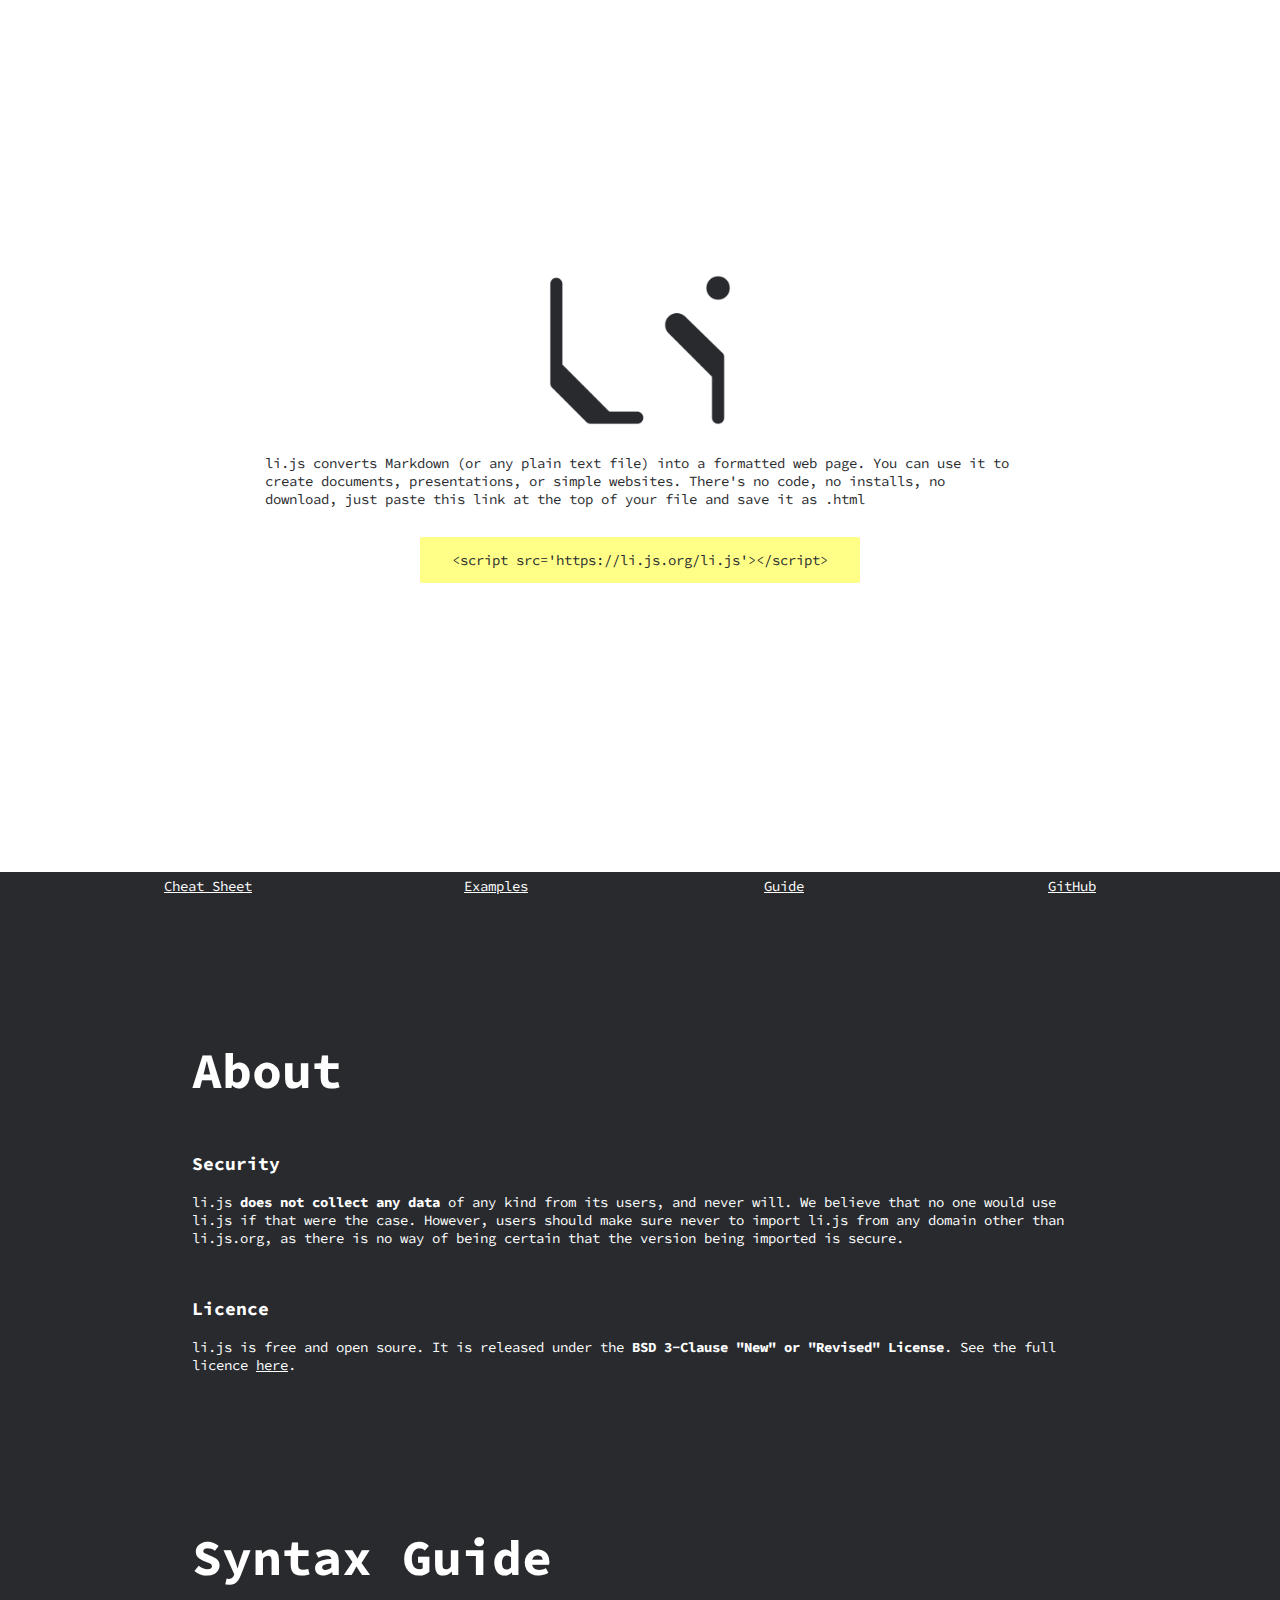
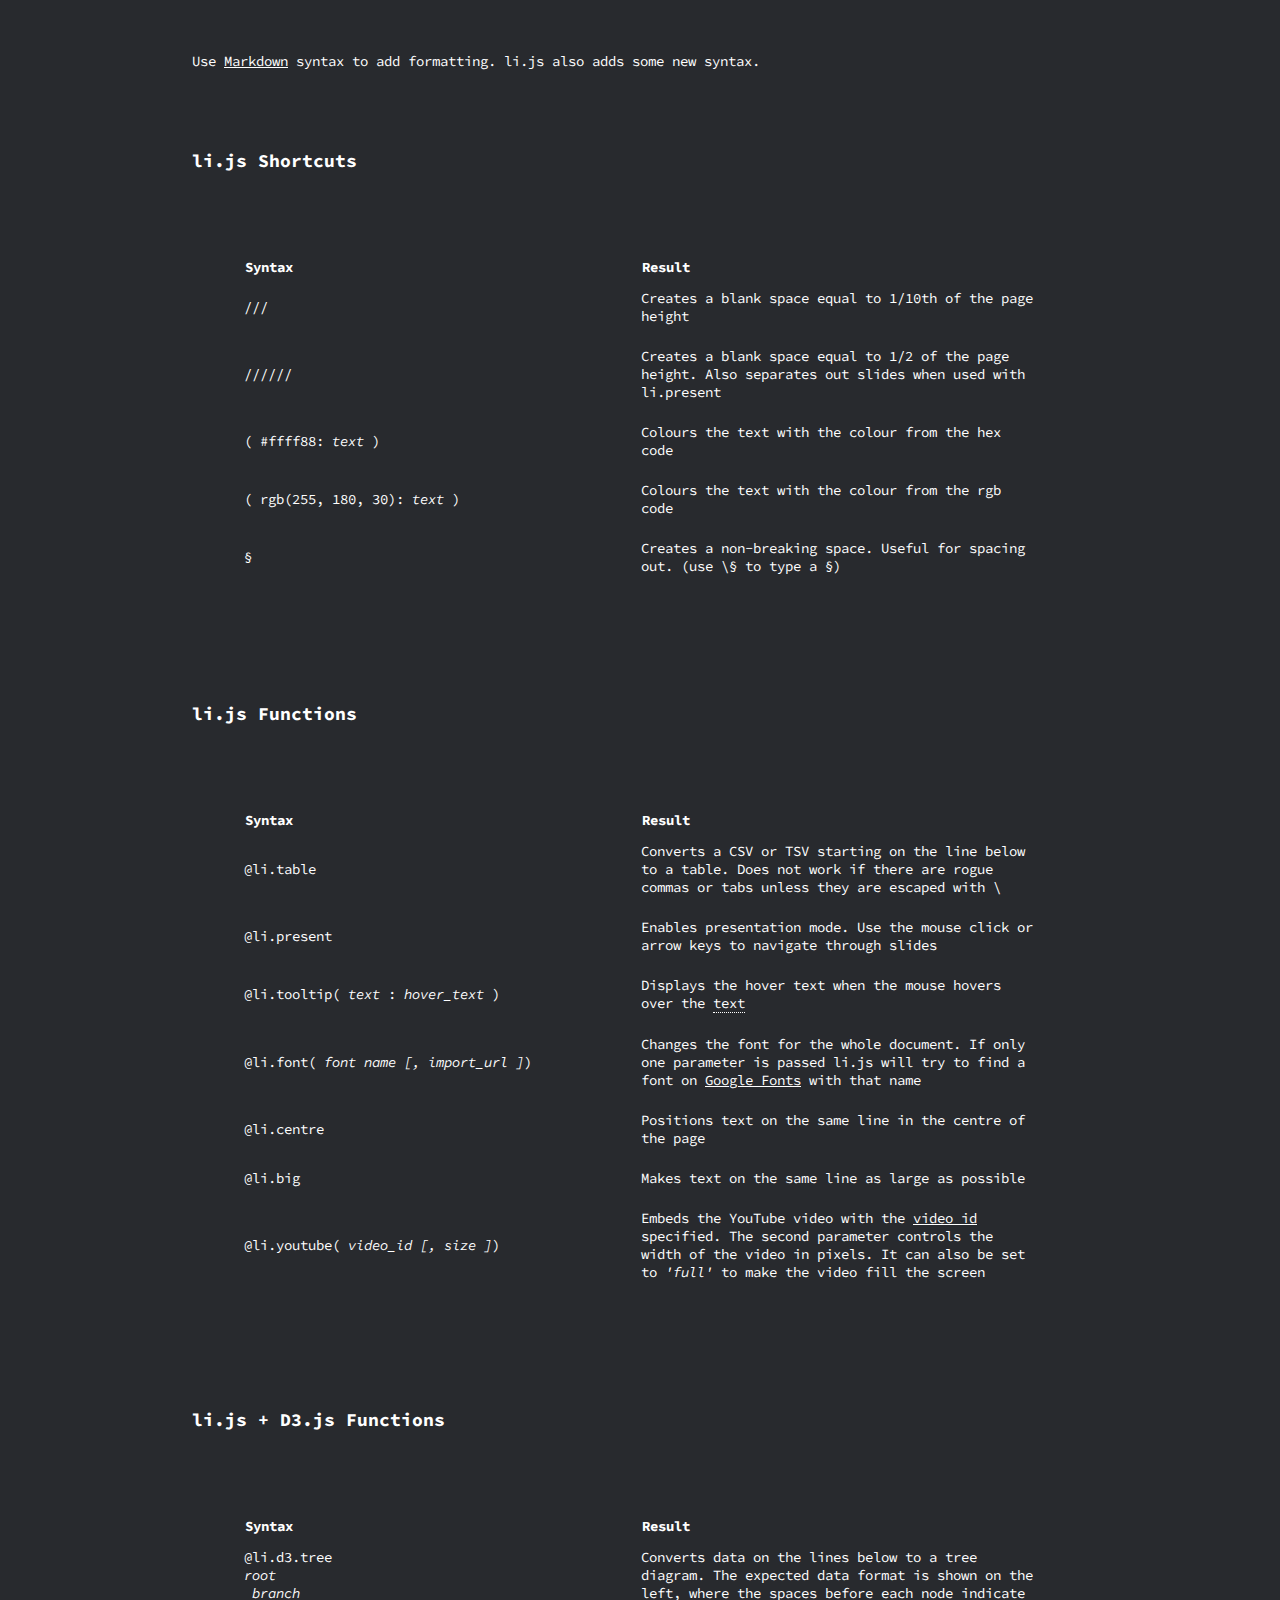
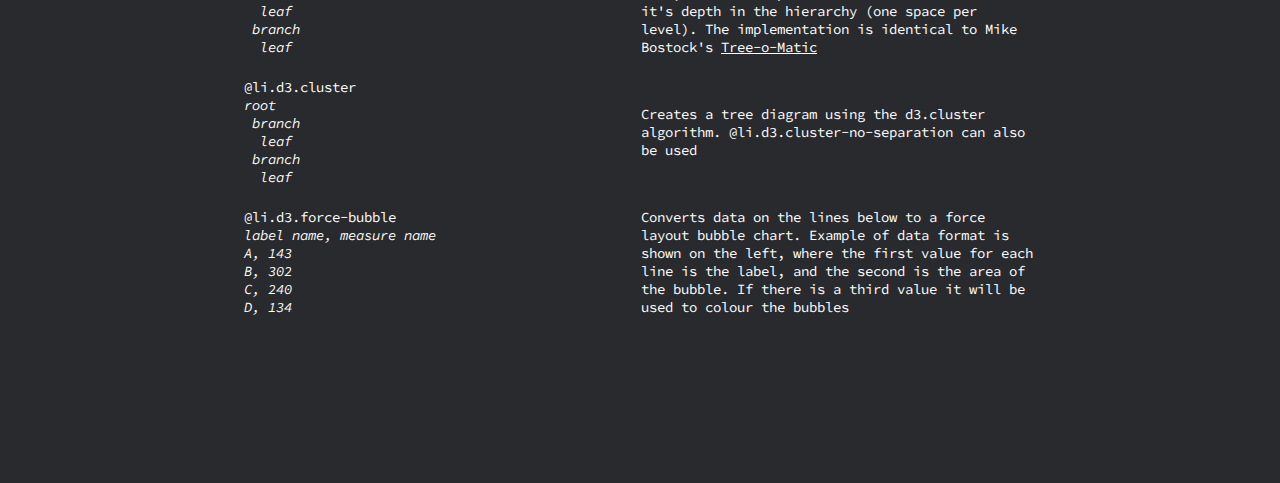
<file: index.html>
<!DOCTYPE html>
<html>
<head>
  <!-- Global site tag (gtag.js) - Google Analytics -->
  <script async src="https://www.googletagmanager.com/gtag/js?id=UA-133218435-1"></script>
  <script>
    window.dataLayer = window.dataLayer || [];
    function gtag(){dataLayer.push(arguments);}
    gtag('js', new Date());

    gtag('config', 'UA-133218435-1');
  </script>
  <meta charset=utf-8>
  <meta name="viewport" content="width=device-width, initial-scale=1.0">
  <meta name="description" content="li.js: The auto-formatting javascript library. Create beautiful web pages from plain text files. No code, no installs, no download.">

  <title>li.js</title>

  <link rel="stylesheet" type="text/css" href="assets/css/style.css">
  <link rel="icon" type="image/png" href="./favicon.png">
</head>

<body>

  <div class="landing">

    <div class="logo"></div>
    <div class="welcome">
      <p class="welcome-inner">li.js converts Markdown (or any plain text file) into a formatted web page. You can use it to create documents, presentations, or simple websites. There's no code, no installs, no download, just paste this link at the top of your file and save it as .html</p>
    </div>
    <div class="script-tag" id="tag" onclick="copyTag()">
      <div class="script-tag-inner"><p>&lt;script src=&apos;https://li.js.org/li.js&apos;&gt;&lt;/script&gt;</p></div>
    </div>

    <div class="nav">
      <a href="Examples/cheat sheet.html">Cheat Sheet</a>
      <a href="https://github.com/MattSimmons1/li/tree/master/Examples" style="text-align: center">Examples</a>
      <a href="#guide" style="text-align: center">Guide</a>
      <a href="https://github.com/MattSimmons1/li">GitHub</a>
    </div>

  </div>

  <div class="guide">
    <div class="about">
      <h1 class="guide-title" id="about">About</h1>
      <h3>Security</h3>
      <p class="guide-info">li.js <b>does not collect any data</b> of any kind from its users, and never will. We believe that no one would use li.js if that were the case. However, users should make sure never to import li.js from any domain other than li.js.org, as there is no way of being certain that the version being imported is secure.</p>
      <h3>Licence</h3>
      <p class="guide-info">li.js is free and open soure. It is released under the <b>BSD 3-Clause "New" or "Revised" License</b>. See the full licence <a href="https://github.com/MattSimmons1/li/blob/master/LICENSE">here</a>.</p>
    </div>

    <h1 class="guide-title" id="guide">Syntax Guide</h1>
    <p class="guide-info">Use <a href="Examples/cheat sheet.html#markdown">Markdown</a> syntax to add formatting. li.js also adds some new syntax.</p>
    <h3 class="guide-subtitle">li.js Shortcuts</h3>
    <table class="guide-table guide-table-1">
      <thead>
        <tr>
          <th>Syntax</th>
          <th>Result</th>
        </tr>
      </thead>
      <tbody>
        <tr>
          <td>///</td>
          <td>Creates a blank space equal to 1/10th of the page height</td>
        </tr>
        <tr>
          <td>//////</td>
          <td>Creates a blank space equal to 1/2 of the page height. Also separates out slides when used with li.present</td>
        </tr>
        <tr>
          <td>( #ffff88: <em>text</em> )</td>
          <td>Colours the text with the colour from the hex code</td>
        </tr>
        <tr>
          <td>( rgb(255, 180, 30): <em>text</em> )</td>
          <td>Colours the text with the colour from the rgb code</td>
        </tr>
        <tr>
          <td>§</td>
          <td>Creates a non-breaking space. Useful for spacing out. (use \§ to type a §)</td>
        </tr>
      </tbody>
    </table>

    <h3 class="guide-subtitle guide-subtitle-2">li.js Functions</h3>
    <table class="guide-table guide-table-2">
      <thead>
        <tr>
          <th>Syntax</th>
          <th>Result</th>
        </tr>
      </thead>
      <tbody>
        <tr>
          <td>@li.table</td>
          <td>Converts a CSV or TSV starting on the line below to a table. Does not work if there are rogue commas or tabs unless they are escaped with \</td>
        </tr>
        <tr>
          <td>@li.present</td>
          <td>Enables presentation mode. Use the mouse click or arrow keys to navigate through slides</td>
        </tr>
        <tr>
          <td>@li.tooltip( <em>text</em> : <em>hover_text</em> )</td>
          <td>Displays the hover text when the mouse hovers over the <span class="li-tooltip">text<span class="li-tooltip-text">like this!</span></span></td>
        </tr>
        <tr>
          <td>@li.font( <em>font name</em> <em>[, import_url ]</em>)</td>
          <td>Changes the font for the whole document. If only one parameter is passed li.js will try to find a font on <a href="https://fonts.google.com">Google Fonts</a> with that name</td>
        </tr>
        <tr>
          <td>@li.centre</td>
          <td>Positions text on the same line in the centre of the page</td>
        </tr>
        <tr>
          <td>@li.big</td>
          <td>Makes text on the same line as large as possible</td>
        </tr>
        <tr>
          <td>@li.youtube( <em>video_id [, size ]</em>)</td>
          <td>Embeds the YouTube video with the <a href="https://gist.github.com/jakebellacera/d81bbf12b99448188f183141e6696817">video id</a> specified. The second parameter controls the width of the video in pixels. It can also be set to <em>'full'</em> to make the video fill the screen</td>
        </tr>
      </tbody>
    </table>

  <h3 class="guide-subtitle guide-subtitle-3">li.js + D3.js Functions</h3>
  <table class="guide-table guide-table-3">
      <thead>
        <tr>
          <th>Syntax</th>
          <th>Result</th>
        </tr>
      </thead>
      <tbody>
        <tr>
          <td>@li.d3.tree<br><em>root<br>&nbsp;branch<br>&nbsp;&nbsp;leaf<br>&nbsp;branch<br>&nbsp;&nbsp;leaf</em></td>
          <td>Converts data on the lines below to a tree diagram. The expected data format is shown on the left, where the spaces before each node indicate it's depth in the hierarchy (one space per level). The implementation is identical to Mike Bostock's <a href="https://beta.observablehq.com/@mbostock/tree-o-matic">Tree-o-Matic</a></td>
        </tr>
        <tr>
          <td>@li.d3.cluster<br><em>root<br>&nbsp;branch<br>&nbsp;&nbsp;leaf<br>&nbsp;branch<br>&nbsp;&nbsp;leaf</em></td>
          <td>Creates a tree diagram using the d3.cluster algorithm. @li.d3.cluster-no-separation can also be used</td>
        </tr>
        <tr>
          <td>@li.d3.force-bubble<br><em>label name, measure name<br>A, 143<br>B, 302<br>C, 240<br>D, 134</em></td>
          <td>Converts data on the lines below to a force layout bubble chart. Example of data format is shown on the left, where the first value for each line is the label, and the second is the area of the bubble. If there is a third value it will be used to colour the bubbles</td>
        </tr>
      </tbody>
    </table>
  </div>

</body>
<script>

function copyTag() {
    if (document.selection) { // IE
        var range = document.body.createTextRange();
        range.moveToElementText(document.getElementById("tag"));
        range.select();
    }
    else if (window.getSelection) {
        var range = document.createRange();
        range.selectNode(document.getElementById("tag"));
        window.getSelection().removeAllRanges();
        window.getSelection().addRange(range);
    }

    document.execCommand("copy");
}

</script>
</file>
<file: assets/css/style.css>
@import url('https://fonts.googleapis.com/css?family=Source+Code+Pro:400,600');

::-webkit-scrollbar {
  display: none;
}

body {
  margin: 0;
}

p {
  font-family: 'Source Code Pro', monospace;
  font-size: 14px;
  color: #282a2e;
}

a {
  font-family: 'Source Code Pro', monospace;
  font-size: 14px;
  color: #fff;
}

h1 {
  font-family: 'Source Code Pro', monospace;
  font-size: 50px;
  color: #fff;
}

h3 {
  font-family: 'Source Code Pro', monospace;
  font-size: 18px;
  color: #fff;
  margin-top: 50px;
}

tr, td {
  font-family: 'Source Code Pro', monospace;
  font-size: 14px;
  color: #fff;
  padding: 10px 0 10px 0;
  text-align: left;
}

.landing {
  background: #fff;
  display: grid;
  grid-template-rows: 1fr 150px min-content 45px 1fr min-content;
  grid-template-columns: 15vw 1fr 15vw;
  grid-row-gap: 15px;

  height: 100vh;
  width: 100vw;
}

.logo {
  background-image: url("../img/logo.png");
  background-size: contain;
  background-position: center;
  background-repeat: no-repeat;
  height: 100%;
  width: 100%;

  grid-column: 2;
  grid-row: 2;
}

.welcome {
  grid-column: 2;
  grid-row: 3;
  height: min-content;
  display: grid;
}
.welcome-inner {
  grid-column: 2;
  max-width: 750px;
}

.script-tag {
  grid-column: 2;
  grid-row: 4;
  position: relative;
}
.script-tag-inner {
  text-align: center;
  background: #ff8;
  width: 440px;
  border-radius: 2px;
  margin: 0;
  position: absolute;
  top: 50%;
  left: 50%;
  transform: translate(-50%, -50%);
}

.nav {
  grid-column: 1 / span 3;
  grid-row: 6;
  background: #282a2e;
  padding: 5px 5vw 5px 5vw;

  display: grid;
  grid-template-columns: 1fr 1fr 1fr 1fr;
  grid-template-rows: 1fr;
}
.nav a {
  display: table-cell;
  vertical-align: bottom;
  grid-row: 1;
  text-align: center;
}

.guide {
  background: #282a2e;
  display: grid;
  grid-template-columns: 15vw 1fr 15vw;
  grid-template-rows: 10vh auto auto auto auto auto auto auto auto auto 10vh;
  grid-row-gap: 15px;

  height: auto;
}

.about {
  grid-column: 2;
  grid-row: 2;
  margin-bottom: 10vh;
}

.guide-title {
  grid-column: 2;
  grid-row: 3;
}

.guide-subtitle {
  grid-column: 2;
  grid-row: 5;
}

.guide-info {
  grid-column: 2;
  grid-row: 4;
  color: #fff;
}

.guide-table {
  grid-column: 2;
  table-layout: fixed;
  width: 70vw;
  padding: 50px;
}

.guide-table-1 {
  grid-row: 6;
}

.guide-subtitle-2 {
  grid-column: 2;
  grid-row: 7;
}

.guide-table-2 {
  grid-row: 8;
}

.guide-subtitle-3 {
  grid-column: 2;
  grid-row: 9;
}

.guide-table-3 {
  grid-row: 10;
}

.li-tooltip {
  position: relative;
  display: inline-block;
  border-bottom: 1px dotted #fff;
}
.li-tooltip .li-tooltip-text {
  visibility: hidden;
  width: max-content;
  color: #282a2e;
  background-color: #fff;
  text-align: center;
  padding: 5px;
  border-radius: 3px;

  position: absolute;
  z-index: 1;
  top: 125%;
  left: 50%;
  transform: translate(-50%, 0);
}
.li-tooltip:hover .li-tooltip-text {
  visibility: visible;
}
</file>
